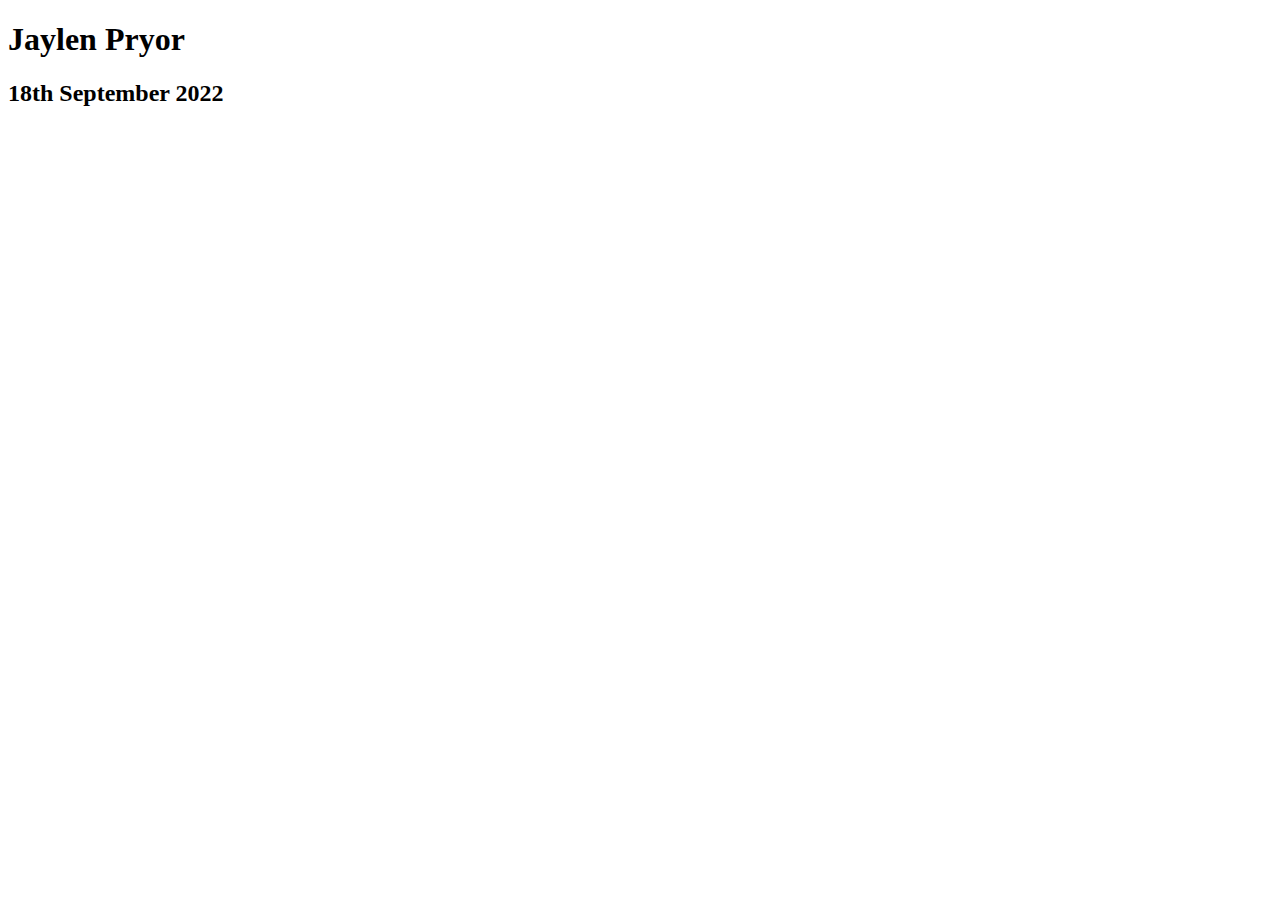
<file: exercise_01/index.html>
<!--By: Jaylen Pryor-->
<!DOCTYPE html>
<html lang="en">
<head>
    <meta charset="UTF-8">
    <meta http-equiv="X-UA-Compatible" content="IE=edge">
    <meta name="viewport" content="width=device-width, initial-scale=1.0">
    <title>Document</title>
</head>
<header>
    <h1>Jaylen Pryor</h1>
    <h2>18th September 2022</h2>
</header>
<body>
    
</body>
</html>
</file>
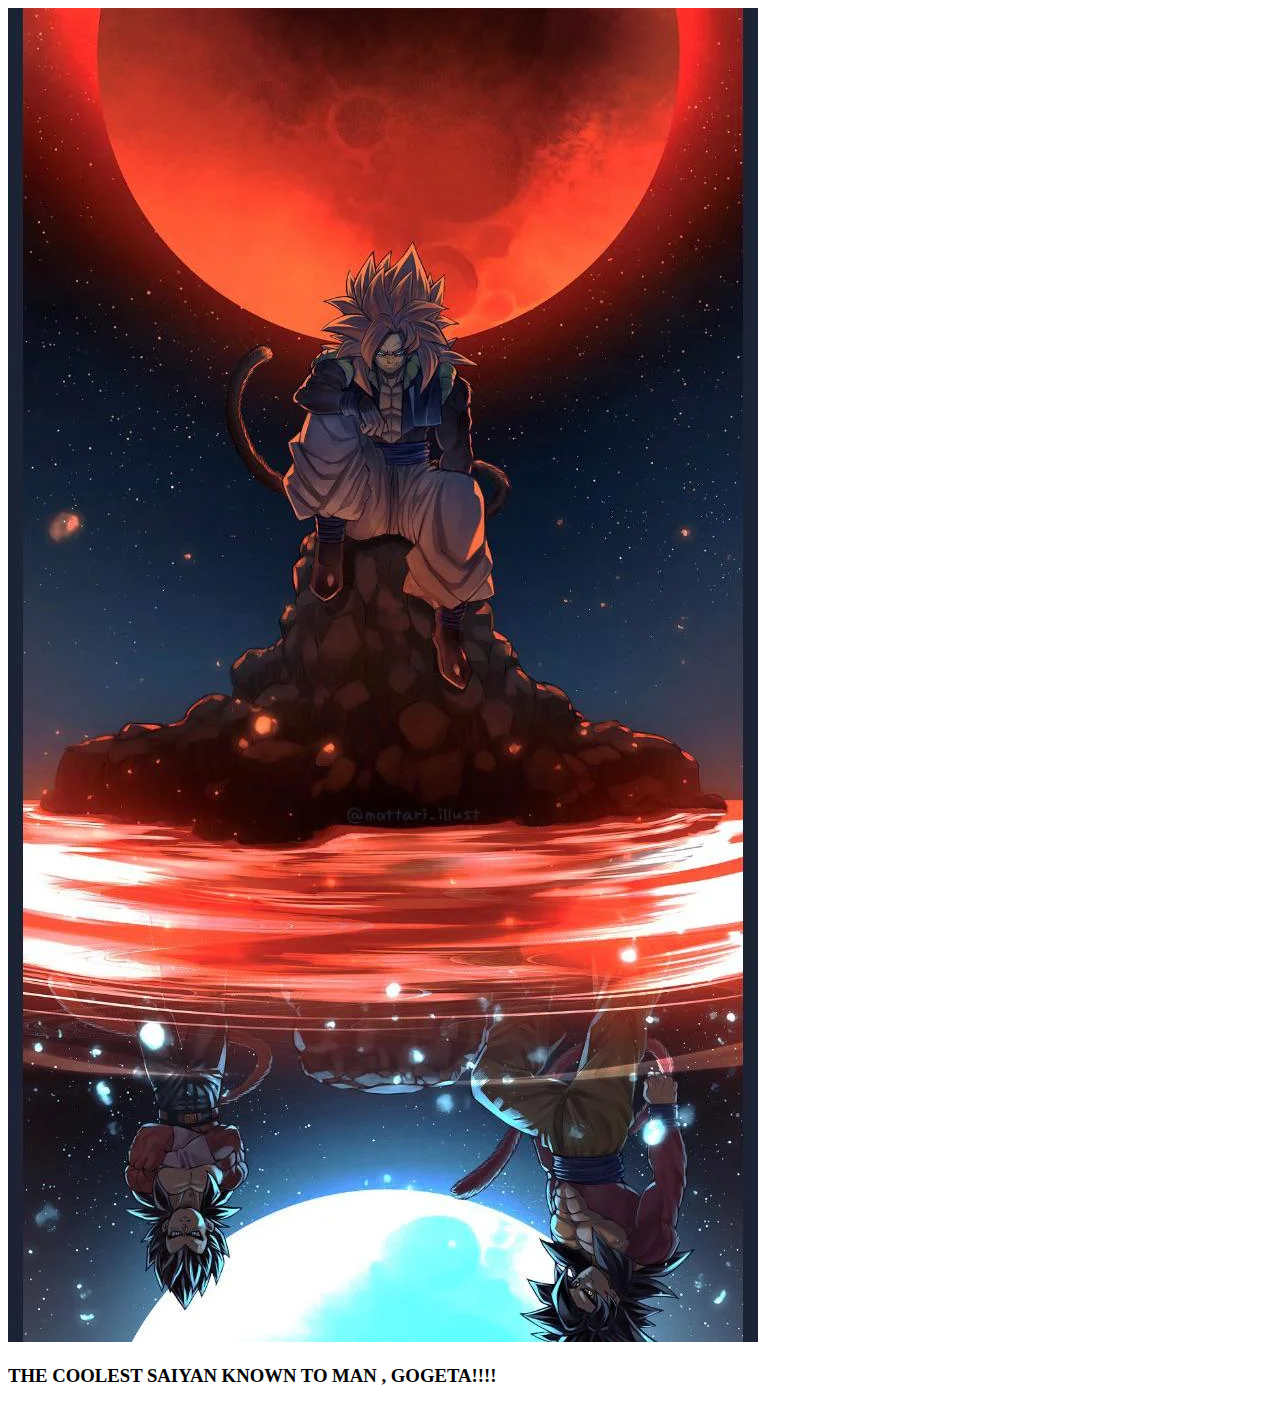
<file: exercise_02/index.html>
<!--By: Jaylen Pryor-->
<!DOCTYPE html>
<html lang="en">
<head>
    <meta charset="UTF-8">
    <meta http-equiv="X-UA-Compatible" content="IE=edge">
    <meta name="viewport" content="width=device-width, initial-scale=1.0">
    <title>Document</title>
</head>
<body>
    <img src="gogeta.jpg">
    <h3>
        THE COOLEST SAIYAN KNOWN TO MAN , GOGETA!!!!
    </h3>
</body>
</html>
</file>
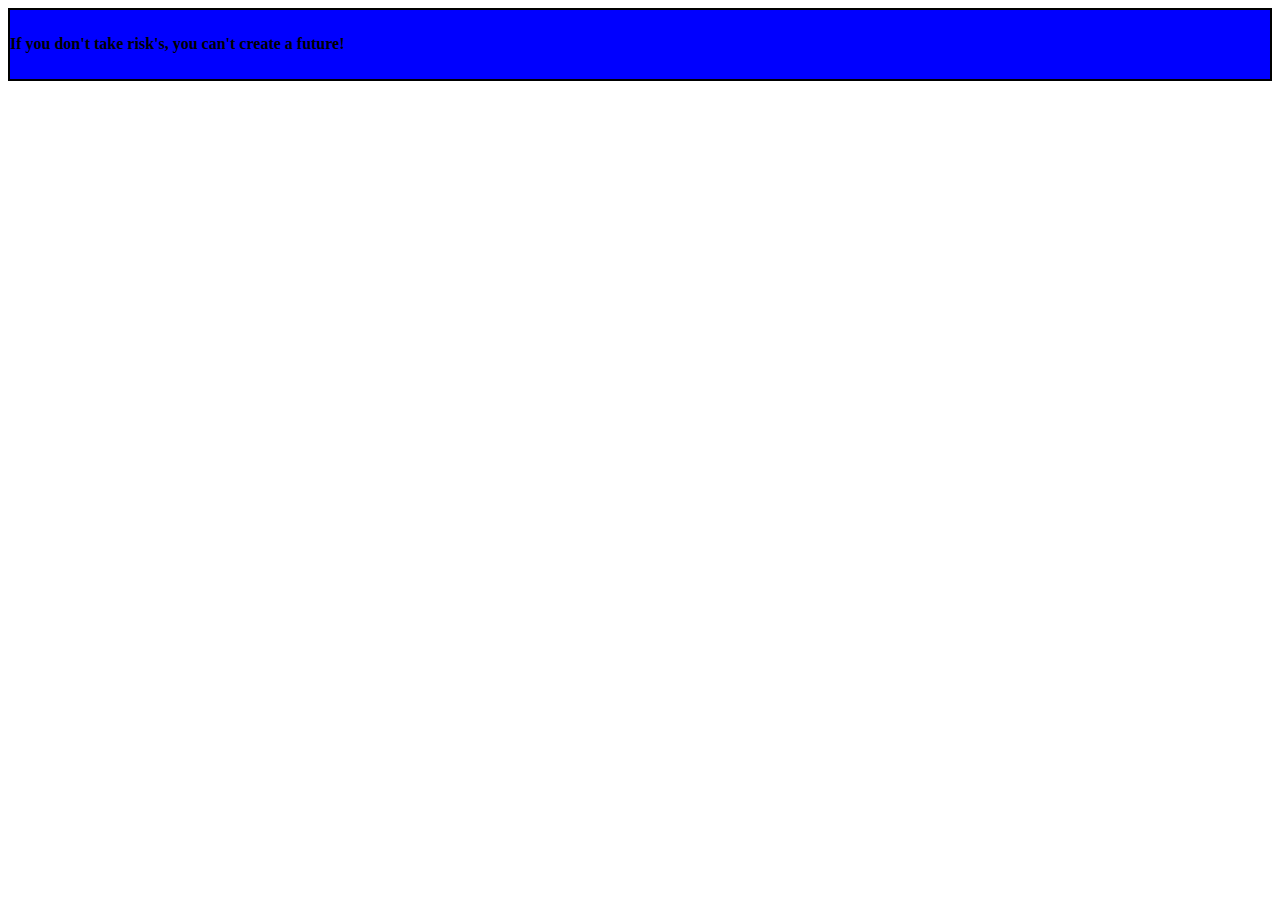
<file: Exercise_03/index.html>
<!--By: Jaylen Pryor-->
<!DOCTYPE html>
<html lang="en">
<head>
    <meta charset="UTF-8">
    <meta http-equiv="X-UA-Compatible" content="IE=edge">
    <meta name="viewport" content="width=device-width, initial-scale=1.0">
    <title>Document</title>

    <style>
        div {
            font-weight: bold;
            border: 2px solid black;
            background-color: blue;
            padding: 4px 0px 4px 0px;
        }
    </style>
</head>
<body>
    <div>
        <h4>
            If you don't take risk's, you can't create a future!
        </h4>
    </div>
</body>
</html>
</file>
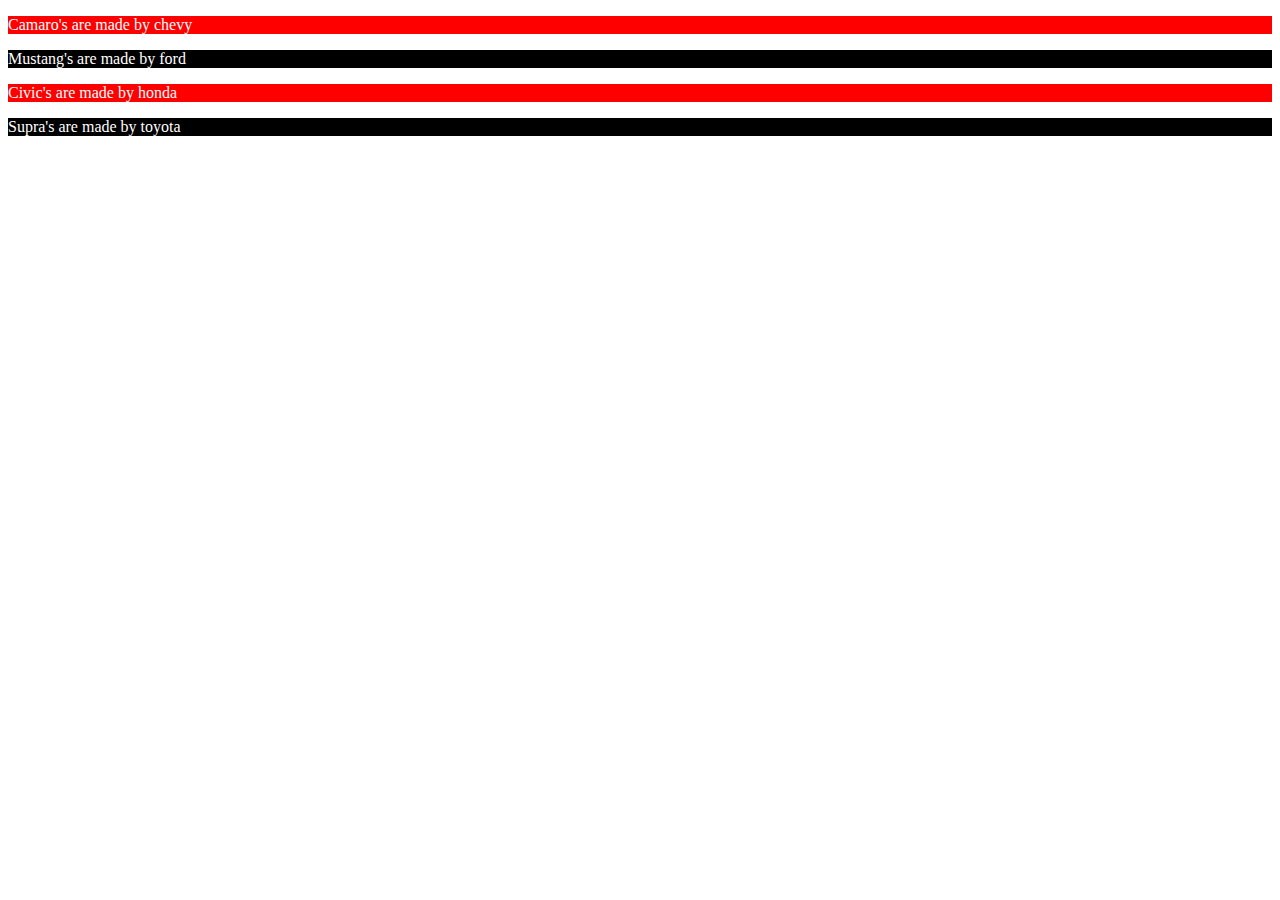
<file: Exercise_04/index.html>
<!--By: Jaylen Pryor-->
<!DOCTYPE html>
<html lang="en">
<head>
    <meta charset="UTF-8">
    <meta http-equiv="X-UA-Compatible" content="IE=edge">
    <meta name="viewport" content="width=device-width, initial-scale=1.0">
    <title>Document</title>

    <style>
        p {
            color: white;
        }

        .chevy {
            background-color: red;
        }

        .ford {
            background-color: black;
        }

        .honda {
            background-color: red;
        }

        .toyota {
            background-color: black;
        }
    </style>
</head>
<body>
    <p class="chevy">
        Camaro's are made by chevy
    </p>

    <p class="ford">
        Mustang's are made by ford
    </p>

    <p class="honda">
        Civic's are made by honda
    </p>

    <p class="toyota">
        Supra's are made by toyota
    </p>

</body>
</html>
</file>
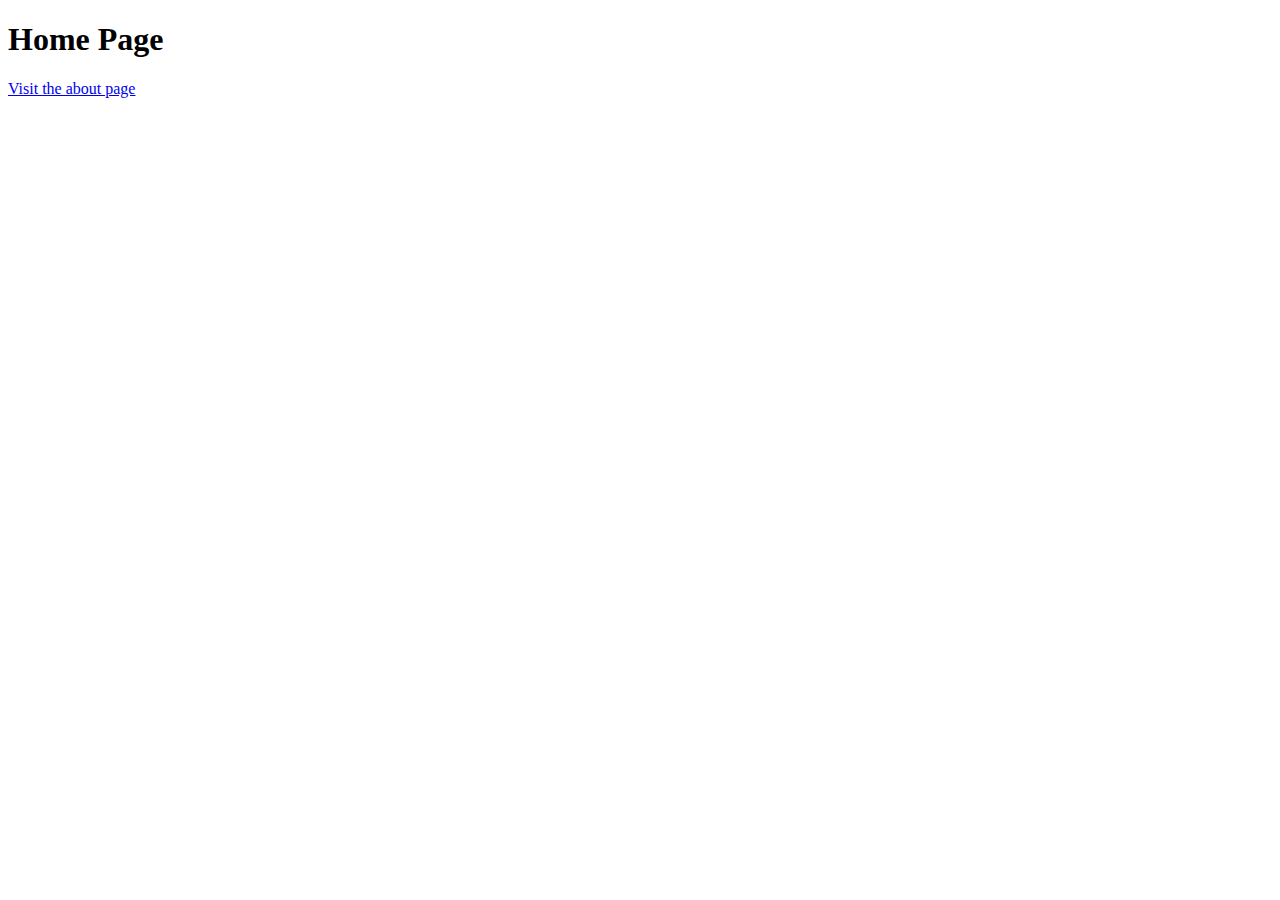
<file: Exercise_05/index.html>
<!--By: Jaylen Pryor-->
<!DOCTYPE html>
<html lang="en">
<head>
    <meta charset="UTF-8">
    <meta http-equiv="X-UA-Compatible" content="IE=edge">
    <meta name="viewport" content="width=device-width, initial-scale=1.0">
    <title>Document</title>
</head>
<header>
    <h1>
        Home Page
    </h1>

    <a href="about.html">
        Visit the about page 
    </a>
</header>
<body>
    
</body>
</html>
</file>
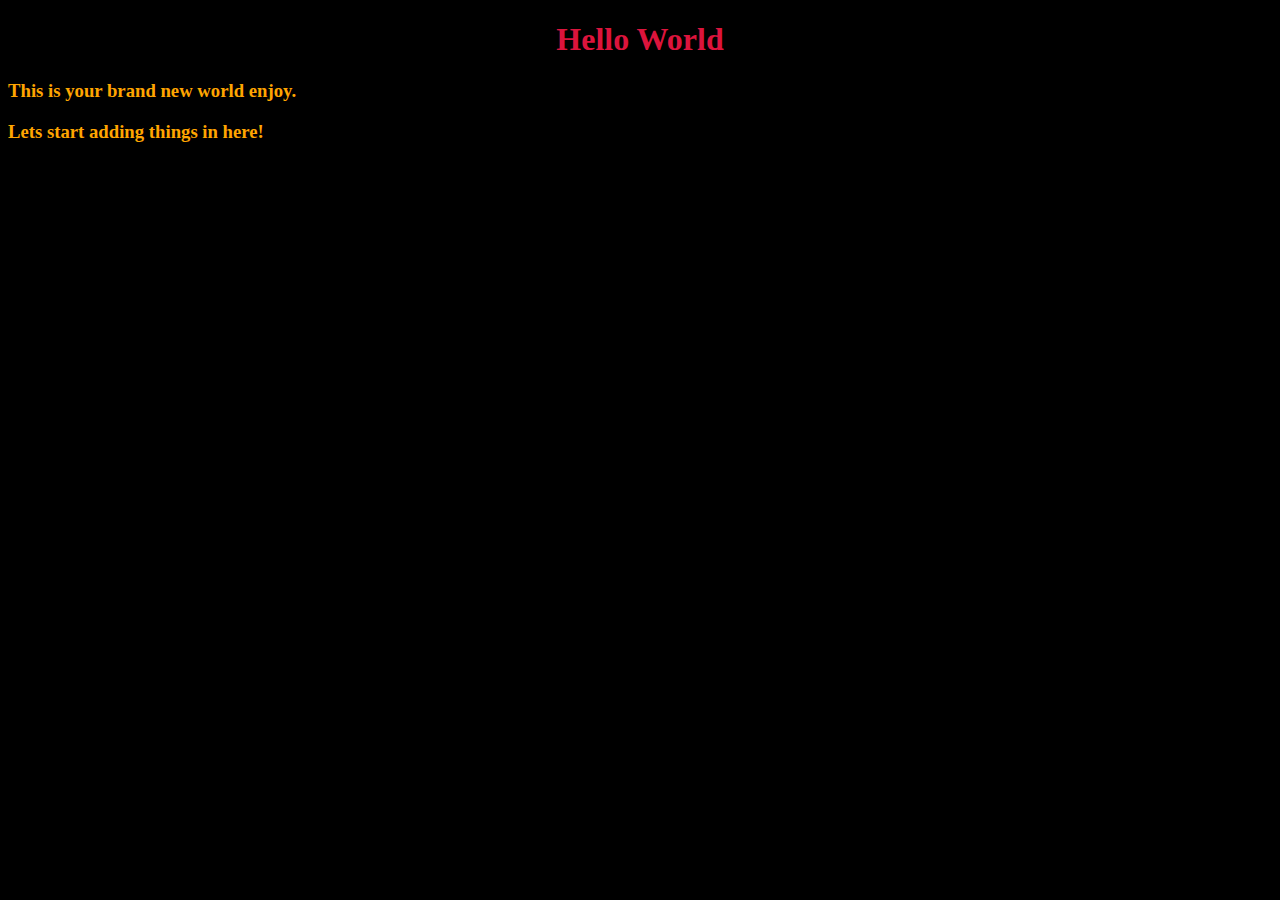
<file: Exercise_06/index.html>
<!--By: Jaylen Pryor-->
<!DOCTYPE html>
<html lang="en">
<head>
    <meta charset="UTF-8">
    <meta http-equiv="X-UA-Compatible" content="IE=edge">
    <meta name="viewport" content="width=device-width, initial-scale=1.0">
    <title>Document</title>
    <link rel="stylesheet" href="styles.css">
</head>
<header>
    <h1 id="main-title">
        Hello World
    </h1>
</header>
<body>
    <p class="content">
        <h3>
            This is your brand new world enjoy.
        </h3>
    </p>

    <p class="content">
        <h3>
            Lets start adding things in here!
        </h3>
    </p>
</body>
</html>
</file>
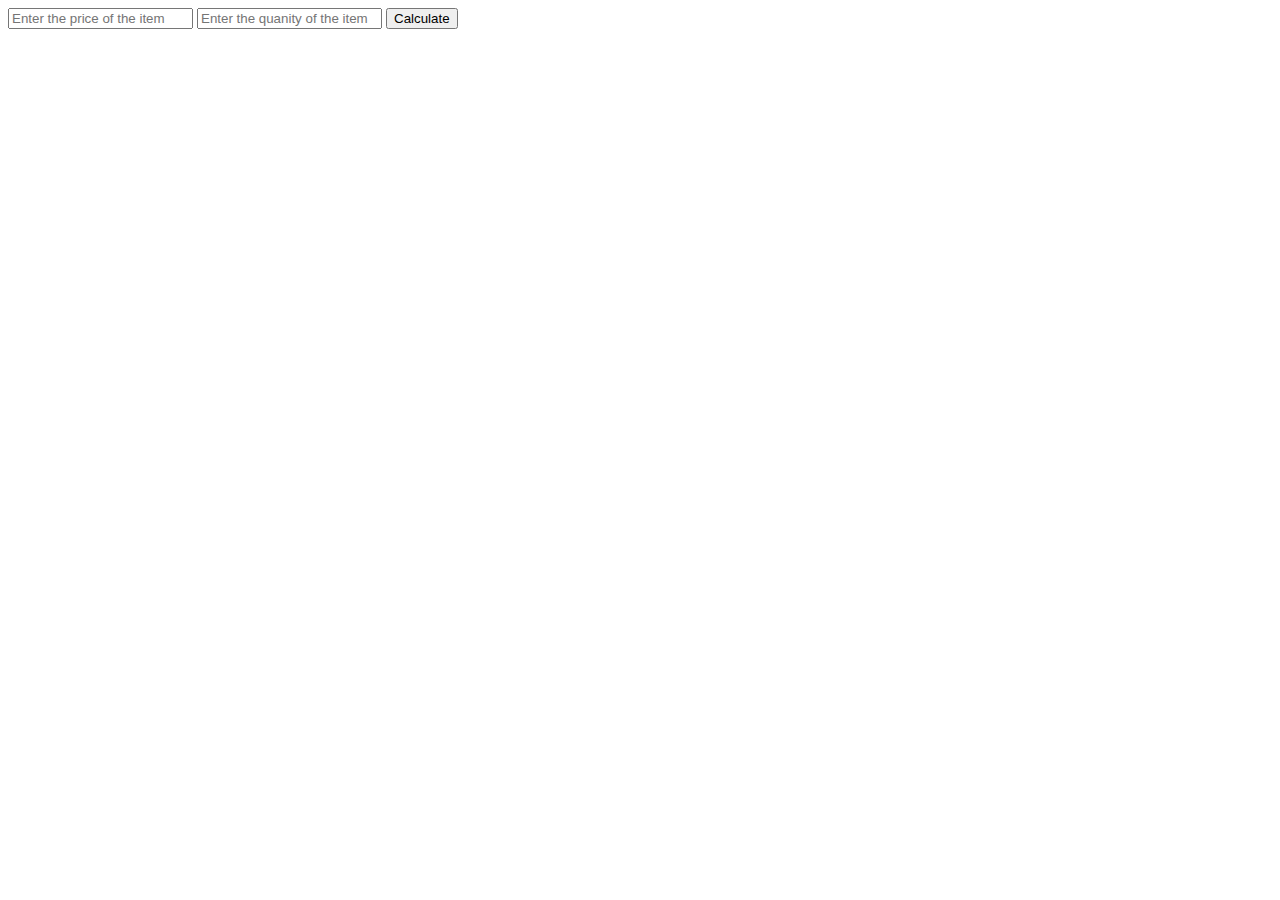
<file: Exercise_07/index.html>
<!--By: Jaylen Pryor-->
<!DOCTYPE html>
<html lang="en">
<head>
    <meta charset="UTF-8">
    <meta http-equiv="X-UA-Compatible" content="IE=edge">
    <meta name="viewport" content="width=device-width, initial-scale=1.0">
    <title>Document</title>
</head>
<body>
<input type="text" id="txt-price" placeholder="Enter the price of the item"> <!--Adds a text box users can type in the price of an item-->
<input type="text" id="txt-quantity" placeholder="Enter the quanity of the item"> <!--Adds another text box for the user to include the number quantity-->
<button id="btn-submit">Calculate</button> <!--Makes a button called calculate for the user to click on after they entered the above items-->
<div id="output"></div>


<script>
  var priceInput = document.getElementById('txt-price');
  var quantityInput = document.getElementById('txt-quantity');
  var submitBtn = document.getElementById('btn-submit');
  var output = document.getElementById('output');

  submitBtn.addEventListener('click', function () { //This function is used to calculate the user total based on there inputs in the text boxes made above
    var price = priceInput.value; //Creates a variable called price that holds the price input in the price text box
    var quanity = quantityInput.value; // Creates a varaible called quantity that holds the number of inputs in the quality text box
    price = +price; //price is added to current price
    quanity = +quanity; //quality is added to current quality
    if (Number.isNaN(price) || Number.isNaN(quanity)) {//if statement that see if the price number or quantity is not a number
      output.innerHTML = 'Invalid input'; //if either is not a number outputs "Invalid input".
      return;
    }
    var totalPrice = price * quanity; //Variable is created to hold the total price
    totalPrice = Math.round(totalPrice * 100) / 100; //rounds the total price
    output.innerHTML = quanity + ' items at $' + price + ' each is $' + totalPrice; //Outputs typed statement after the calculate button has been clicked
  });

  
</script>
</body>
</html>
</file>
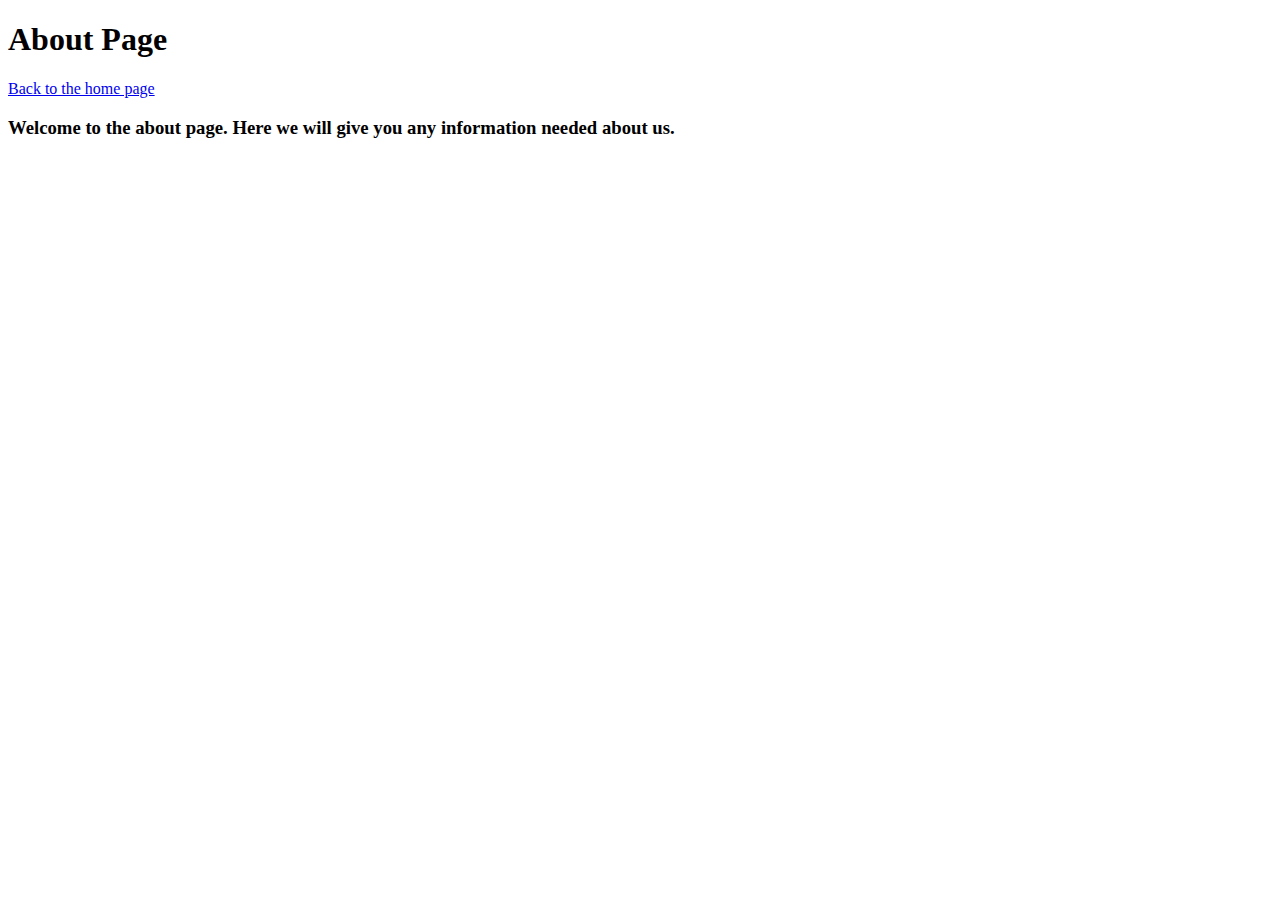
<file: Exercise_05/about.html>
<!--By: Jaylen Pryor-->
<!DOCTYPE html>
<html lang="en">
<head>
    <meta charset="UTF-8">
    <meta http-equiv="X-UA-Compatible" content="IE=edge">
    <meta name="viewport" content="width=device-width, initial-scale=1.0">
    <title>Document</title>
</head>
<header>
    <h1>
        About Page
    </h1>

    <a href="index.html">Back to the home page</a>
</header>
<body>
    <h3>
        Welcome to the about page. Here we will give you any information needed about us.
    </h3>
</body>
</html>
</file>
<file: Exercise_06/styles.css>
body {
    color:orange;
    background-color: black;
}

#main-title {
    color: crimson;
    font-family: Georgia, 'Times New Roman', Times, serif;
    text-align: center;
    font-weight: bold;
}

.content {
    margin-bottom: 12px;
}
</file>
